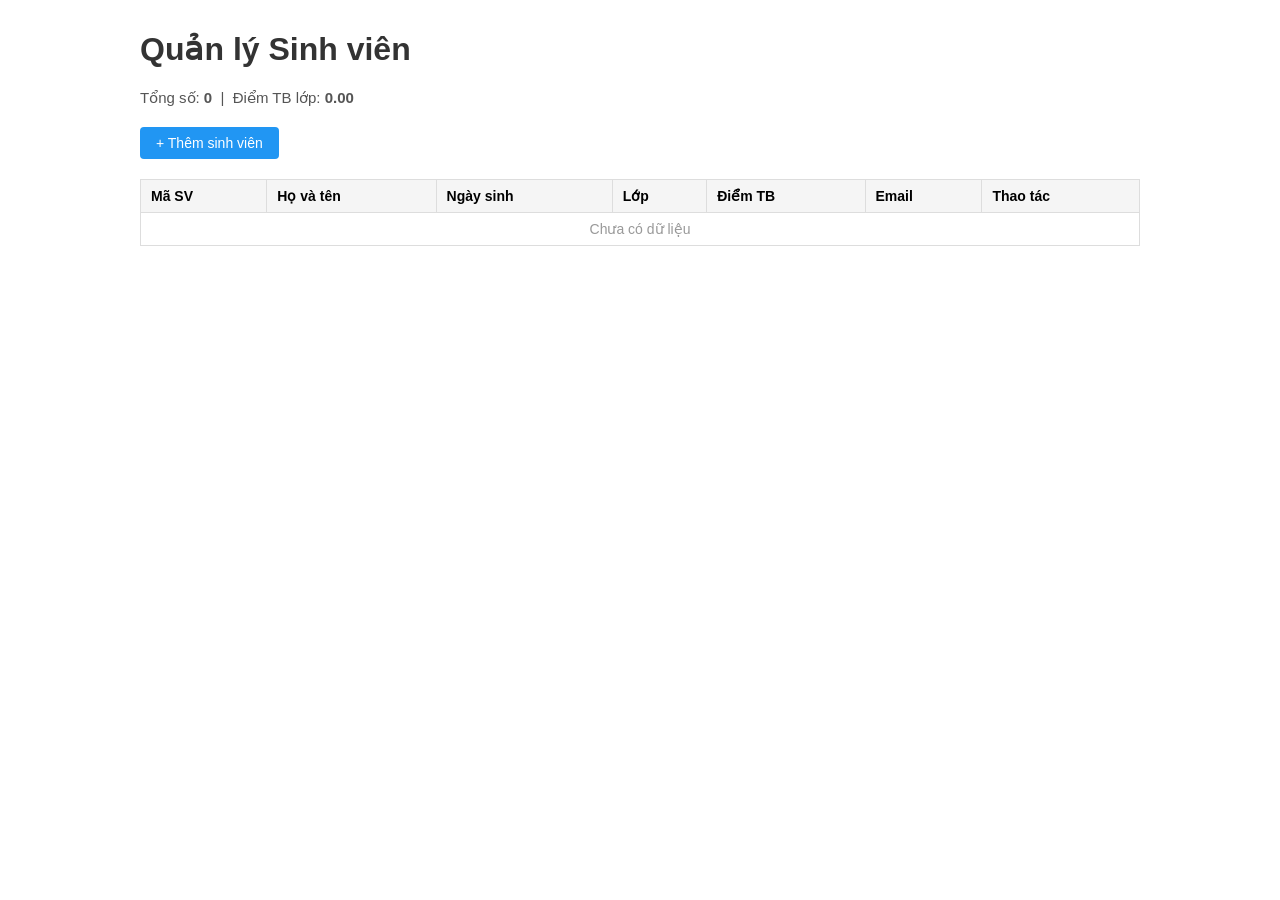
<file: BTTH03/Bai1/index.html>
<!doctype html>
<html lang="vi">
  <head>
    <meta charset="UTF-8" />
    <title>Quản lý Sinh viên</title>
    <link rel="stylesheet" href="style.css" />
  </head>
  <body>
    <h1>Quản lý Sinh viên</h1>

    <!-- Thống kê -->
    <div id="thong-ke">
      <span>Tổng số: <strong id="tong-so">0</strong></span>
      &nbsp;|&nbsp;
      <span>Điểm TB lớp: <strong id="diem-tb">0.00</strong></span>
    </div>

    <!-- Nút thêm -->
    <button id="btn-them" onclick="moForm(null)">+ Thêm sinh viên</button>

    <!-- Thông báo -->
    <div id="thong-bao"></div>

    <!-- Bảng danh sách -->
    <table>
      <thead>
        <tr>
          <th>Mã SV</th>
          <th>Họ và tên</th>
          <th>Ngày sinh</th>
          <th>Lớp</th>
          <th>Điểm TB</th>
          <th>Email</th>
          <th>Thao tác</th>
        </tr>
      </thead>
      <tbody id="bang-sv"></tbody>
    </table>

    <!-- Popup Form -->
    <div id="overlay" style="display: none">
      <div id="popup">
        <h2 id="tieu-de-form">Thêm sinh viên</h2>

        <div class="form-group">
          <label>Mã SV *</label>
          <input type="text" id="masv" placeholder="VD: SV001" />
          <span class="loi" id="loi-masv"></span>
        </div>

        <div class="form-group">
          <label>Họ và tên *</label>
          <input type="text" id="hoten" placeholder="Nguyễn Văn A" />
          <span class="loi" id="loi-hoten"></span>
        </div>

        <div class="form-group">
          <label>Ngày sinh *</label>
          <input type="date" id="ngaysinh" />
          <span class="loi" id="loi-ngaysinh"></span>
        </div>

        <div class="form-group">
          <label>Lớp *</label>
          <input type="text" id="lop" placeholder="VD: K66A" />
          <span class="loi" id="loi-lop"></span>
        </div>

        <div class="form-group">
          <label>Điểm TB *</label>
          <input type="number" id="diem" placeholder="0 - 10" step="0.1" min="0" max="10" />
          <span class="loi" id="loi-diem"></span>
        </div>

        <div class="form-group">
          <label>Email *</label>
          <input type="text" id="email" placeholder="example@email.com" />
          <span class="loi" id="loi-email"></span>
        </div>

        <div id="btn-group">
          <button id="btn-luu" onclick="luuSinhVien()">Lưu</button>
          <button id="btn-huy" onclick="dongForm()">Hủy</button>
        </div>
      </div>
    </div>

    <script src="app.js"></script>
  </body>
</html>
</file>
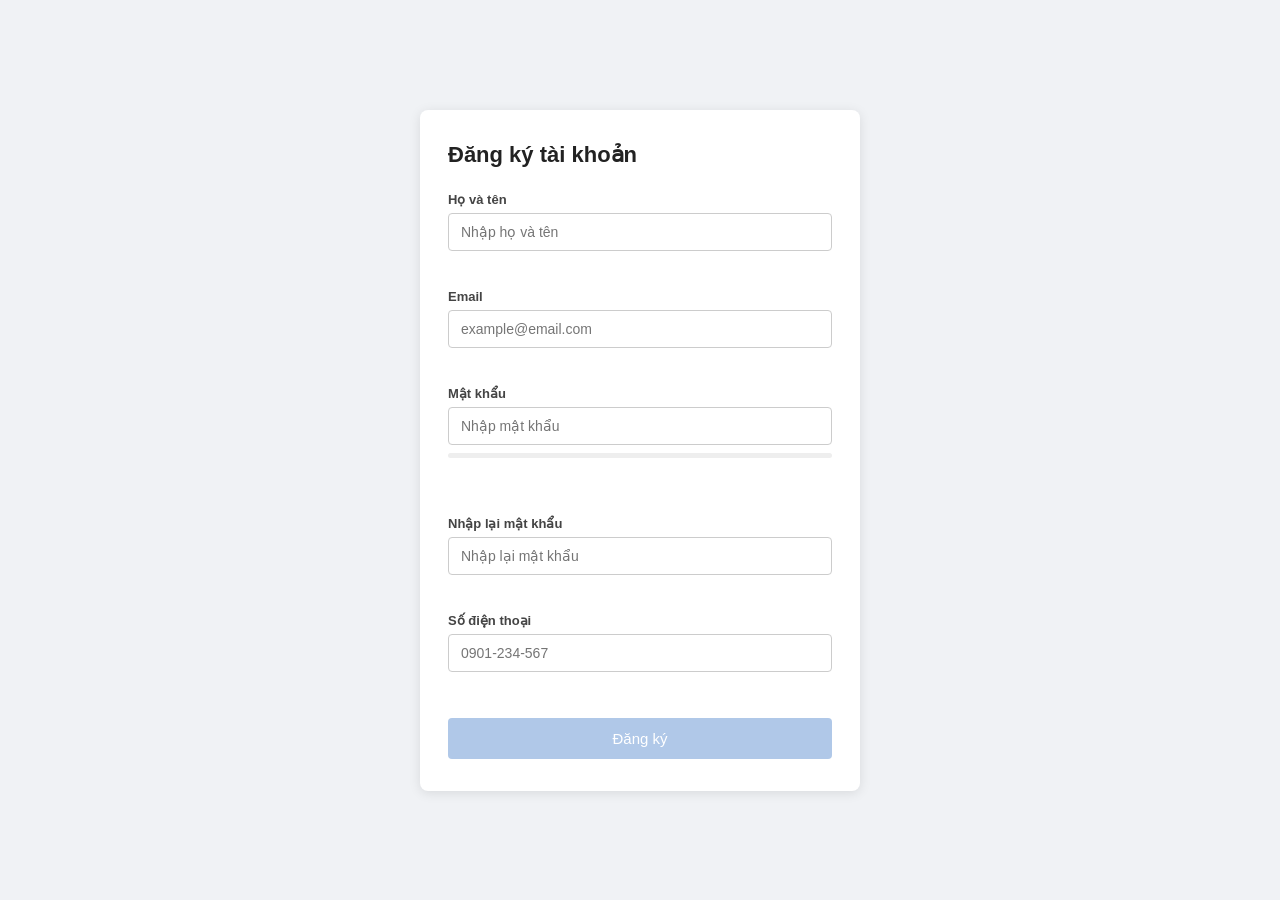
<file: PBT_09/form_validator/index.html>
<!doctype html>
<html lang="vi">
  <head>
    <meta charset="UTF-8" />
    <meta name="viewport" content="width=device-width, initial-scale=1.0" />
    <title>Đăng ký</title>
    <link rel="stylesheet" href="style.css" />
  </head>
  <body>
    <div class="container">
      <h1>Đăng ký tài khoản</h1>

      <form id="registerForm" novalidate>
        <!-- Họ tên -->
        <div class="field">
          <label for="name">Họ và tên</label>
          <div class="input-wrap">
            <input type="text" id="name" placeholder="Nhập họ và tên" />
            <span class="icon" id="nameIcon"></span>
          </div>
          <p class="error" id="nameError"></p>
        </div>

        <!-- Email -->
        <div class="field">
          <label for="email">Email</label>
          <div class="input-wrap">
            <input type="text" id="email" placeholder="example@email.com" />
            <span class="icon" id="emailIcon"></span>
          </div>
          <p class="error" id="emailError"></p>
        </div>

        <!-- Password -->
        <div class="field">
          <label for="password">Mật khẩu</label>
          <div class="input-wrap">
            <input type="password" id="password" placeholder="Nhập mật khẩu" />
            <span class="icon" id="passwordIcon"></span>
          </div>
          <div class="strength-bar">
            <div class="strength-fill" id="strengthFill"></div>
          </div>
          <p class="strength-label" id="strengthLabel"></p>
          <p class="error" id="passwordError"></p>
        </div>

        <!-- Confirm password -->
        <div class="field">
          <label for="confirm">Nhập lại mật khẩu</label>
          <div class="input-wrap">
            <input type="password" id="confirm" placeholder="Nhập lại mật khẩu" />
            <span class="icon" id="confirmIcon"></span>
          </div>
          <p class="error" id="confirmError"></p>
        </div>

        <!-- Phone -->
        <div class="field">
          <label for="phone">Số điện thoại</label>
          <div class="input-wrap">
            <input type="text" id="phone" placeholder="0901-234-567" maxlength="12" />
            <span class="icon" id="phoneIcon"></span>
          </div>
          <p class="error" id="phoneError"></p>
        </div>

        <button type="submit" id="submitBtn" disabled>Đăng ký</button>
      </form>
    </div>

    <!-- Modal -->
    <div class="modal-overlay hidden" id="modalOverlay">
      <div class="modal">
        <h2>🎉 Đăng ký thành công!</h2>
        <div id="modalInfo"></div>
        <button id="modalClose">Đóng</button>
      </div>
    </div>

    <script src="app.js"></script>
  </body>
</html>
</file>
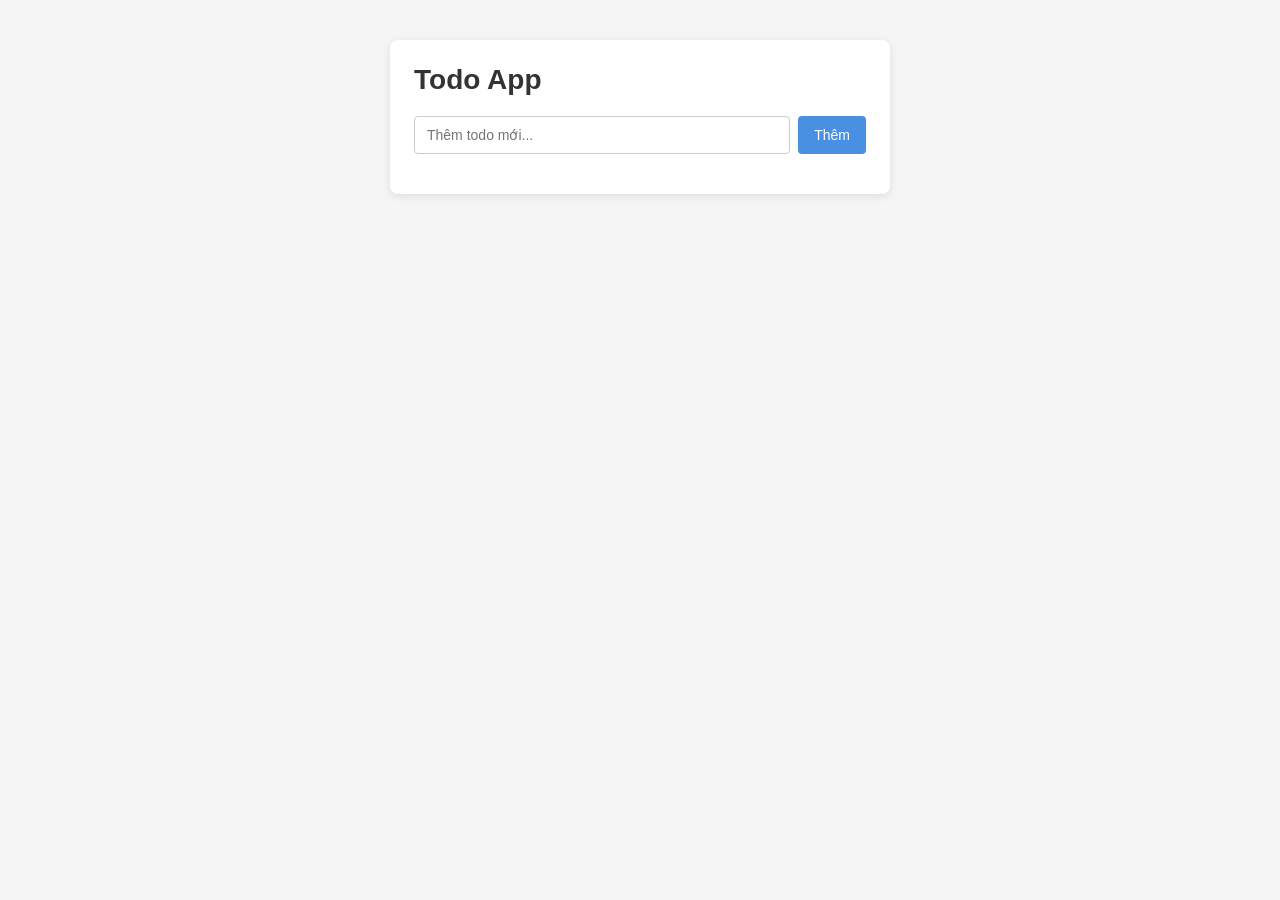
<file: PBT_09/todo_app/index.html>
<!doctype html>
<html lang="vi">
  <head>
    <meta charset="UTF-8" />
    <meta name="viewport" content="width=device-width, initial-scale=1.0" />
    <title>Todo App</title>
    <link rel="stylesheet" href="style.css" />
  </head>
  <body>
    <div class="app">
      <h1>Todo App</h1>

      <div class="input-row">
        <input type="text" id="todoInput" placeholder="Thêm todo mới..." />
        <button id="addBtn">Thêm</button>
      </div>

      <ul id="todoList"></ul>

      <div id="footer" class="footer hidden">
        <span id="itemCount">0 items left</span>

        <div class="filters">
          <button class="filter-btn active" data-filter="all">All</button>
          <button class="filter-btn" data-filter="active">Active</button>
          <button class="filter-btn" data-filter="completed">Completed</button>
        </div>

        <button id="clearCompleted">Clear completed</button>
      </div>
    </div>

    <script src="app.js"></script>
  </body>
</html>
</file>
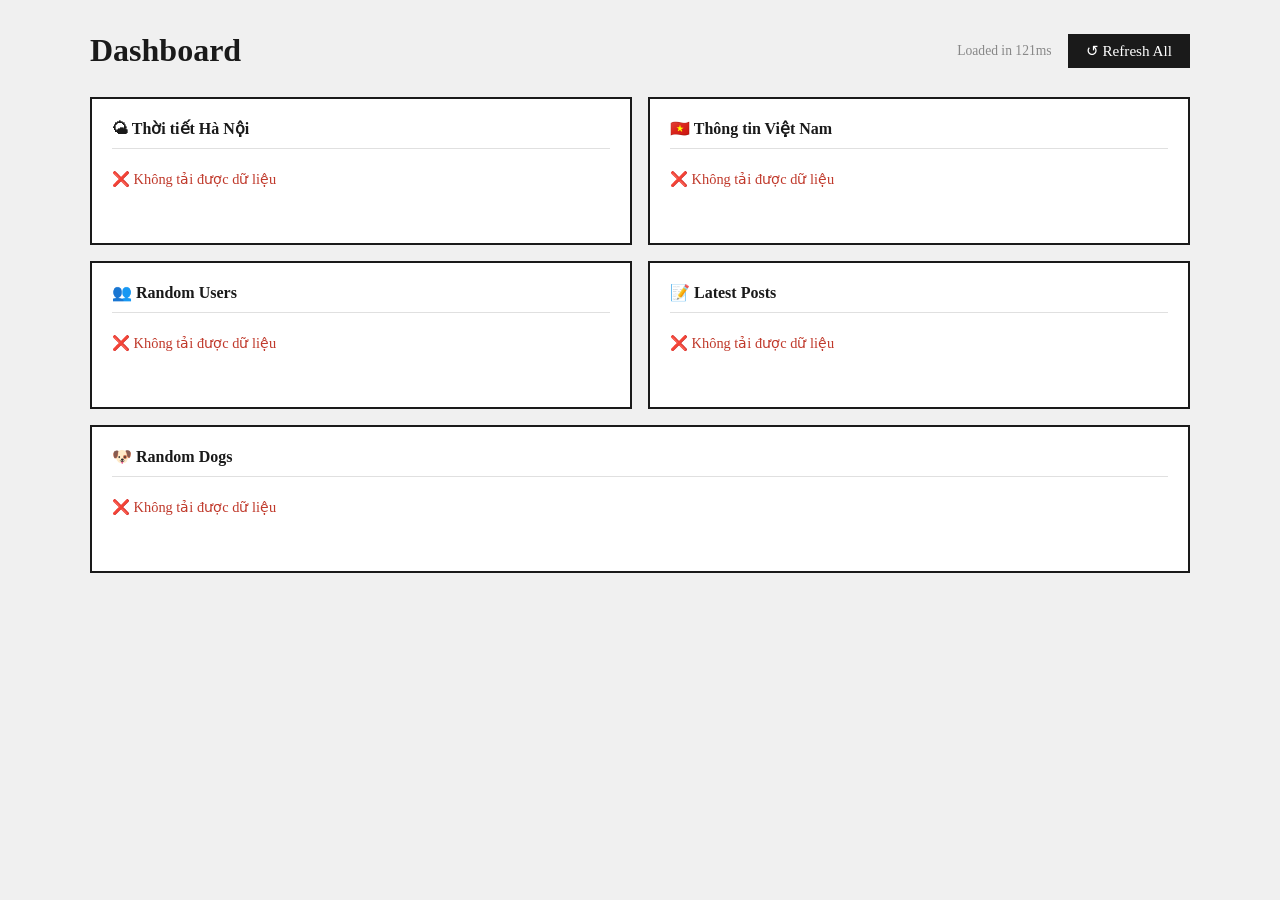
<file: PBT_10/dashboard/index.html>
<!doctype html>
<html lang="vi">
  <head>
    <meta charset="UTF-8" />
    <meta name="viewport" content="width=device-width, initial-scale=1.0" />
    <title>Dashboard</title>
    <link rel="stylesheet" href="style.css" />
  </head>
  <body>
    <div class="container">
      <div class="header">
        <h1>Dashboard</h1>
        <div class="header-right">
          <span id="load-time"></span>
          <button id="refresh-btn">↺ Refresh All</button>
        </div>
      </div>

      <div class="grid">
        <!-- Widget 1: Weather -->
        <div class="widget" id="widget-weather">
          <div class="widget-title">🌤 Thời tiết Hà Nội</div>
          <div class="widget-body" id="body-weather">
            <div class="skeleton-line"></div>
            <div class="skeleton-line short"></div>
          </div>
        </div>

        <!-- Widget 2: Vietnam Info -->
        <div class="widget" id="widget-country">
          <div class="widget-title">🇻🇳 Thông tin Việt Nam</div>
          <div class="widget-body" id="body-country">
            <div class="skeleton-line"></div>
            <div class="skeleton-line short"></div>
          </div>
        </div>

        <!-- Widget 3: Random Users -->
        <div class="widget" id="widget-users">
          <div class="widget-title">👥 Random Users</div>
          <div class="widget-body" id="body-users">
            <div class="skeleton-line"></div>
            <div class="skeleton-line"></div>
            <div class="skeleton-line short"></div>
          </div>
        </div>

        <!-- Widget 4: Latest Posts -->
        <div class="widget" id="widget-posts">
          <div class="widget-title">📝 Latest Posts</div>
          <div class="widget-body" id="body-posts">
            <div class="skeleton-line"></div>
            <div class="skeleton-line"></div>
            <div class="skeleton-line short"></div>
          </div>
        </div>

        <!-- Widget 5: Dog Images -->
        <div class="widget wide" id="widget-dogs">
          <div class="widget-title">🐶 Random Dogs</div>
          <div class="widget-body" id="body-dogs">
            <div class="skeleton-line"></div>
          </div>
        </div>
      </div>
    </div>

    <script src="app.js"></script>
  </body>
</html>
</file>
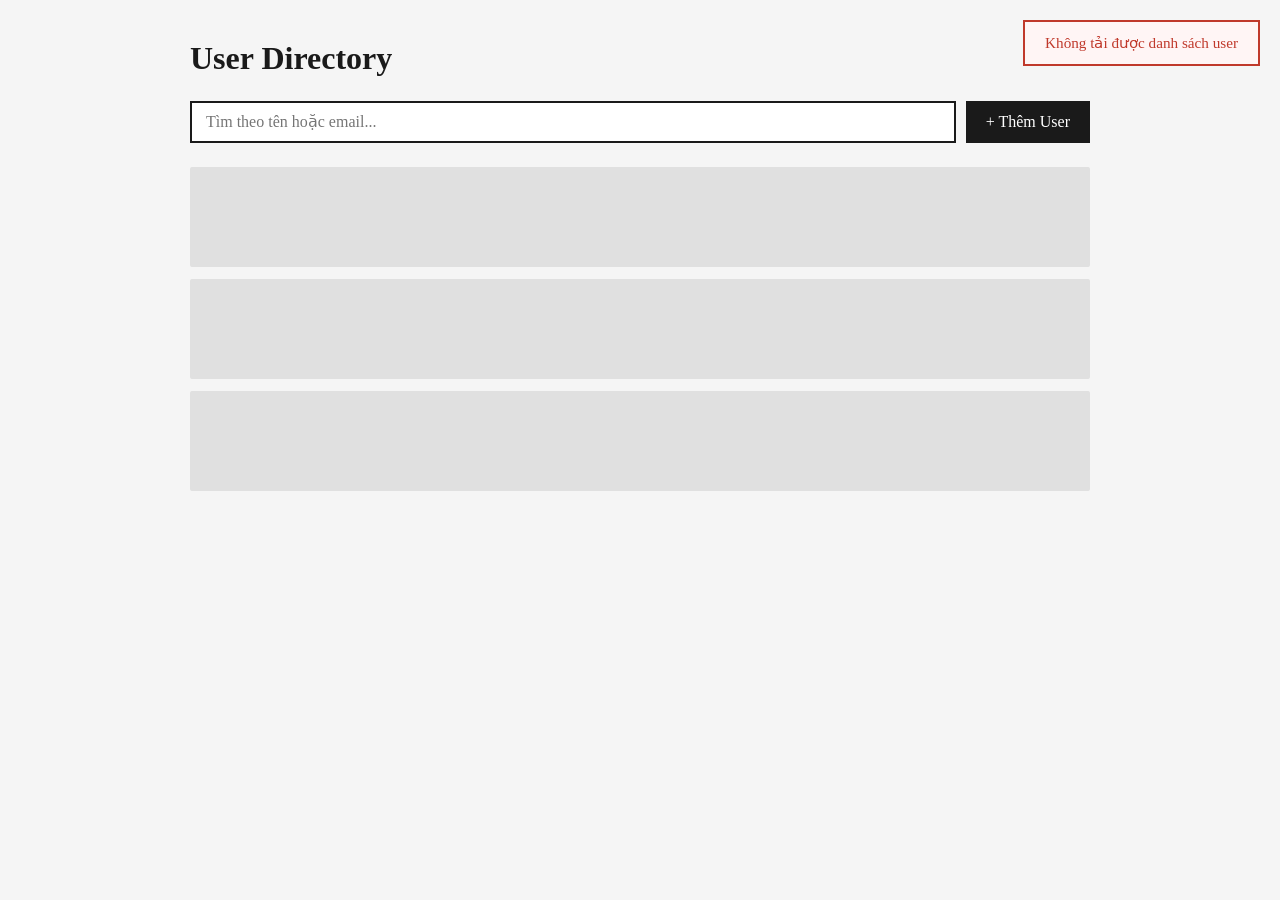
<file: PBT_10/user_directory/index.html>
<!doctype html>
<html lang="vi">
  <head>
    <meta charset="UTF-8" />
    <meta name="viewport" content="width=device-width, initial-scale=1.0" />
    <title>User Directory</title>
    <link rel="stylesheet" href="style.css" />
  </head>
  <body>
    <div id="toast"></div>

    <div class="container">
      <h1>User Directory</h1>

      <div class="toolbar">
        <input id="search-input" type="text" placeholder="Tìm theo tên hoặc email..." />
        <button id="add-btn">+ Thêm User</button>
      </div>

      <div id="user-list"></div>
    </div>

    <!-- Modal Form -->
    <div id="modal-overlay" style="display: none">
      <div class="modal">
        <h2 id="modal-title">Thêm User</h2>
        <input id="form-name" type="text" placeholder="Họ tên" />
        <input id="form-email" type="email" placeholder="Email" />
        <input id="form-phone" type="text" placeholder="Số điện thoại" />
        <input id="form-website" type="text" placeholder="Website" />
        <div class="modal-actions">
          <button id="form-cancel">Hủy</button>
          <button id="form-submit">Lưu</button>
        </div>
      </div>
    </div>

    <script src="api.js"></script>
    <script src="app.js"></script>
  </body>
</html>
</file>
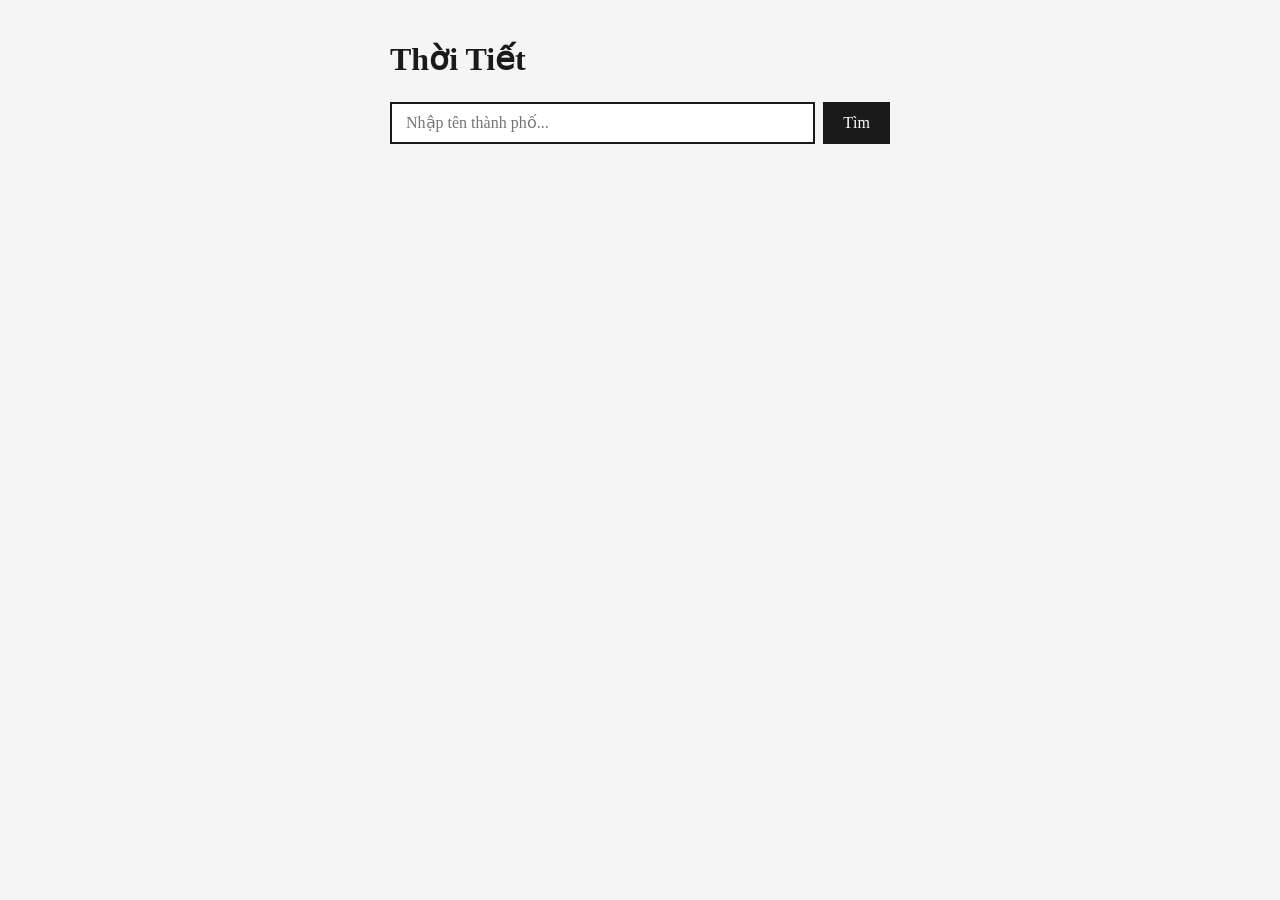
<file: PBT_10/weather_app/index.html>
<!doctype html>
<html lang="vi">
  <head>
    <meta charset="UTF-8" />
    <meta name="viewport" content="width=device-width, initial-scale=1.0" />
    <title>Thời Tiết</title>
    <link rel="stylesheet" href="style.css" />
  </head>
  <body>
    <div class="container">
      <h1>Thời Tiết</h1>

      <div class="search-row">
        <input id="city-input" type="text" placeholder="Nhập tên thành phố..." />
        <button id="search-btn">Tìm</button>
      </div>

      <div id="result"></div>

      <div id="history-section" style="display: none">
        <p class="history-title">Tìm kiếm gần đây</p>
        <div id="history-list"></div>
      </div>
    </div>

    <script src="app.js"></script>
  </body>
</html>
</file>
<file: BTTH03/Bai1/style.css>
body {
  font-family: Arial, sans-serif;
  max-width: 1000px;
  margin: 30px auto;
  padding: 0 20px;
}

h1 {
  color: #333;
}

#thong-ke {
  margin: 10px 0;
  font-size: 15px;
  color: #555;
}

#btn-them {
  margin: 10px 0;
  padding: 8px 16px;
  background: #2196f3;
  color: white;
  border: none;
  border-radius: 4px;
  cursor: pointer;
  font-size: 14px;
}

#btn-them:hover {
  background: #1976d2;
}

#thong-bao {
  margin: 8px 0;
  padding: 8px 12px;
  border-radius: 4px;
  display: none;
}

#thong-bao.success {
  background: #e8f5e9;
  color: #2e7d32;
  border: 1px solid #a5d6a7;
  display: block;
}

#thong-bao.error {
  background: #ffebee;
  color: #c62828;
  border: 1px solid #ef9a9a;
  display: block;
}

/* Bảng */
table {
  width: 100%;
  border-collapse: collapse;
  margin-top: 10px;
}

th,
td {
  border: 1px solid #ddd;
  padding: 8px 10px;
  text-align: left;
  font-size: 14px;
}

th {
  background: #f5f5f5;
  font-weight: bold;
}

tr:hover {
  background: #fafafa;
}

.btn-sua {
  padding: 4px 10px;
  background: #ff9800;
  color: white;
  border: none;
  border-radius: 3px;
  cursor: pointer;
  margin-right: 4px;
}

.btn-xoa {
  padding: 4px 10px;
  background: #f44336;
  color: white;
  border: none;
  border-radius: 3px;
  cursor: pointer;
}

/* Popup */
#overlay {
  position: fixed;
  top: 0;
  left: 0;
  width: 100%;
  height: 100%;
  background: rgba(0, 0, 0, 0.5);
  display: flex;
  align-items: center;
  justify-content: center;
}

#popup {
  background: white;
  padding: 24px;
  border-radius: 6px;
  width: 400px;
}

#popup h2 {
  margin: 0 0 16px 0;
  font-size: 18px;
  color: #333;
}

.form-group {
  margin-bottom: 12px;
}

.form-group label {
  display: block;
  font-size: 13px;
  margin-bottom: 4px;
  color: #555;
}

.form-group input {
  width: 100%;
  padding: 7px 10px;
  border: 1px solid #ccc;
  border-radius: 4px;
  font-size: 14px;
  box-sizing: border-box;
}

.form-group input.invalid {
  border-color: #f44336;
}

.loi {
  color: #f44336;
  font-size: 12px;
  display: block;
  margin-top: 2px;
}

#btn-group {
  display: flex;
  gap: 8px;
  margin-top: 16px;
}

#btn-luu {
  padding: 8px 20px;
  background: #4caf50;
  color: white;
  border: none;
  border-radius: 4px;
  cursor: pointer;
  font-size: 14px;
}

#btn-luu:hover {
  background: #388e3c;
}

#btn-huy {
  padding: 8px 20px;
  background: #9e9e9e;
  color: white;
  border: none;
  border-radius: 4px;
  cursor: pointer;
  font-size: 14px;
}

#btn-huy:hover {
  background: #757575;
}
</file>
<file: PBT_09/form_validator/style.css>
* {
  box-sizing: border-box;
  margin: 0;
  padding: 0;
}

body {
  font-family: sans-serif;
  background: #f0f2f5;
  min-height: 100vh;
  display: flex;
  align-items: center;
  justify-content: center;
  padding: 24px 16px;
}

.container {
  background: #fff;
  border-radius: 8px;
  padding: 32px 28px;
  width: 100%;
  max-width: 440px;
  box-shadow: 0 2px 12px rgba(0, 0, 0, 0.1);
}

h1 {
  font-size: 22px;
  margin-bottom: 24px;
  color: #222;
}

.field {
  margin-bottom: 18px;
}

label {
  display: block;
  font-size: 13px;
  font-weight: 600;
  color: #444;
  margin-bottom: 6px;
}

.input-wrap {
  position: relative;
}

.input-wrap input {
  width: 100%;
  padding: 10px 36px 10px 12px;
  border: 1px solid #ccc;
  border-radius: 4px;
  font-size: 14px;
  outline: none;
  transition: border-color 0.2s;
}

.input-wrap input:focus {
  border-color: #4a90e2;
}

.input-wrap input.valid {
  border-color: #27ae60;
}

.input-wrap input.invalid {
  border-color: #e74c3c;
}

.icon {
  position: absolute;
  right: 10px;
  top: 50%;
  transform: translateY(-50%);
  font-size: 15px;
}

.error {
  font-size: 12px;
  color: #e74c3c;
  margin-top: 4px;
  min-height: 16px;
}

/* Strength bar */
.strength-bar {
  height: 5px;
  background: #eee;
  border-radius: 4px;
  margin-top: 8px;
  overflow: hidden;
}

.strength-fill {
  height: 100%;
  width: 0%;
  border-radius: 4px;
  transition:
    width 0.3s,
    background 0.3s;
}

.strength-label {
  font-size: 12px;
  margin-top: 4px;
  min-height: 16px;
  font-weight: 600;
}

/* Submit */
#submitBtn {
  width: 100%;
  padding: 12px;
  background: #4a90e2;
  color: #fff;
  border: none;
  border-radius: 4px;
  font-size: 15px;
  cursor: pointer;
  margin-top: 8px;
  transition: background 0.2s;
}

#submitBtn:hover:not(:disabled) {
  background: #357abd;
}

#submitBtn:disabled {
  background: #b0c8e8;
  cursor: not-allowed;
}

/* Modal */
.modal-overlay {
  position: fixed;
  inset: 0;
  background: rgba(0, 0, 0, 0.45);
  display: flex;
  align-items: center;
  justify-content: center;
  z-index: 100;
}

.modal-overlay.hidden {
  display: none;
}

.modal {
  background: #fff;
  border-radius: 8px;
  padding: 28px 24px;
  max-width: 380px;
  width: 90%;
}

.modal h2 {
  font-size: 20px;
  margin-bottom: 16px;
  color: #222;
}

#modalInfo p {
  font-size: 14px;
  color: #444;
  margin-bottom: 8px;
}

#modalInfo span {
  font-weight: 600;
  color: #222;
}

#modalClose {
  margin-top: 20px;
  width: 100%;
  padding: 10px;
  background: #4a90e2;
  color: #fff;
  border: none;
  border-radius: 4px;
  font-size: 14px;
  cursor: pointer;
}

#modalClose:hover {
  background: #357abd;
}
</file>
<file: PBT_09/todo_app/style.css>
* {
  box-sizing: border-box;
  margin: 0;
  padding: 0;
}

body {
  font-family: sans-serif;
  background: #f5f5f5;
  padding: 40px 16px;
}

.app {
  max-width: 500px;
  margin: 0 auto;
  background: #fff;
  border-radius: 8px;
  padding: 24px;
  box-shadow: 0 2px 8px rgba(0, 0, 0, 0.1);
}

h1 {
  margin-bottom: 20px;
  font-size: 28px;
  color: #333;
}

.input-row {
  display: flex;
  gap: 8px;
  margin-bottom: 16px;
}

.input-row input {
  flex: 1;
  padding: 10px 12px;
  border: 1px solid #ccc;
  border-radius: 4px;
  font-size: 14px;
  outline: none;
}

.input-row input:focus {
  border-color: #4a90e2;
}

.input-row button {
  padding: 10px 16px;
  background: #4a90e2;
  color: #fff;
  border: none;
  border-radius: 4px;
  cursor: pointer;
  font-size: 14px;
}

.input-row button:hover {
  background: #357abd;
}

#todoList {
  list-style: none;
  margin-bottom: 8px;
}

.todo-item {
  display: flex;
  align-items: center;
  gap: 10px;
  padding: 10px 8px;
  border-bottom: 1px solid #eee;
}

.todo-item.hidden {
  display: none;
}

.todo-text {
  flex: 1;
  cursor: pointer;
  font-size: 14px;
  color: #333;
}

.todo-item.completed .todo-text {
  text-decoration: line-through;
  color: #aaa;
}

.edit-input {
  flex: 1;
  padding: 4px 8px;
  font-size: 14px;
  border: 1px solid #4a90e2;
  border-radius: 4px;
  outline: none;
}

.delete-btn {
  background: none;
  border: none;
  cursor: pointer;
  font-size: 14px;
  color: #aaa;
}

.delete-btn:hover {
  color: #e74c3c;
}

.footer {
  display: flex;
  align-items: center;
  justify-content: space-between;
  padding: 10px 8px 0;
  font-size: 13px;
  color: #888;
  flex-wrap: wrap;
  gap: 8px;
}

.footer.hidden {
  display: none;
}

.filters {
  display: flex;
  gap: 4px;
}

.filter-btn {
  background: none;
  border: 1px solid transparent;
  border-radius: 4px;
  padding: 3px 8px;
  cursor: pointer;
  font-size: 13px;
  color: #888;
}

.filter-btn:hover {
  color: #333;
}

.filter-btn.active {
  border-color: #4a90e2;
  color: #4a90e2;
}

#clearCompleted {
  background: none;
  border: none;
  cursor: pointer;
  font-size: 13px;
  color: #888;
}

#clearCompleted:hover {
  color: #e74c3c;
}
</file>
<file: PBT_10/dashboard/style.css>
* {
  box-sizing: border-box;
  margin: 0;
  padding: 0;
  font-family: "Times New Roman", Times, serif;
}

body {
  background: #f0f0f0;
  color: #1a1a1a;
  min-height: 100vh;
  padding: 32px 16px;
}

.container {
  max-width: 1100px;
  margin: 0 auto;
}

/* Header */
.header {
  display: flex;
  justify-content: space-between;
  align-items: center;
  margin-bottom: 28px;
  flex-wrap: wrap;
  gap: 12px;
}

h1 {
  font-size: 2rem;
  color: #1a1a1a;
}

.header-right {
  display: flex;
  align-items: center;
  gap: 16px;
}

#load-time {
  font-size: 0.85rem;
  color: #888;
}

#refresh-btn {
  padding: 8px 18px;
  background: #1a1a1a;
  color: #fff;
  border: none;
  font-size: 0.95rem;
  cursor: pointer;
}

#refresh-btn:hover {
  background: #444;
}
#refresh-btn:disabled {
  background: #aaa;
  cursor: not-allowed;
}

/* Grid */
.grid {
  display: grid;
  grid-template-columns: repeat(2, 1fr);
  gap: 16px;
}

.widget.wide {
  grid-column: 1 / -1;
}

@media (max-width: 600px) {
  .grid {
    grid-template-columns: 1fr;
  }
  .widget.wide {
    grid-column: auto;
  }
}

/* Widget */
.widget {
  background: #fff;
  border: 2px solid #1a1a1a;
  padding: 20px;
}

.widget-title {
  font-size: 1rem;
  font-weight: bold;
  color: #1a1a1a;
  margin-bottom: 14px;
  padding-bottom: 10px;
  border-bottom: 1px solid #e0e0e0;
}

.widget-body {
  min-height: 60px;
}

/* Skeleton */
.skeleton-line {
  height: 14px;
  background: #e0e0e0;
  border-radius: 2px;
  margin-bottom: 10px;
  animation: pulse 1.2s ease-in-out infinite;
}

.skeleton-line.short {
  width: 60%;
}

@keyframes pulse {
  0%,
  100% {
    opacity: 1;
  }
  50% {
    opacity: 0.4;
  }
}

/* Error state */
.widget-error {
  color: #c0392b;
  font-size: 0.9rem;
  padding: 8px 0;
}

/* Weather */
.weather-temp {
  font-size: 2.5rem;
  color: #1a1a1a;
  margin-bottom: 6px;
}

.weather-detail {
  font-size: 0.9rem;
  color: #555;
  margin-bottom: 4px;
}

/* Country */
.country-row {
  font-size: 0.9rem;
  color: #333;
  margin-bottom: 6px;
  display: flex;
  gap: 8px;
}

.country-label {
  color: #888;
  min-width: 100px;
}

/* Users */
.user-row {
  display: flex;
  align-items: center;
  gap: 10px;
  margin-bottom: 10px;
}

.user-avatar {
  width: 36px;
  height: 36px;
  border-radius: 50%;
  object-fit: cover;
  border: 1px solid #ddd;
}

.user-name {
  font-size: 0.9rem;
  color: #1a1a1a;
}
.user-email {
  font-size: 0.8rem;
  color: #888;
}

/* Posts */
.post-item {
  border-left: 3px solid #1a1a1a;
  padding-left: 10px;
  margin-bottom: 10px;
}

.post-title {
  font-size: 0.88rem;
  color: #1a1a1a;
  line-height: 1.4;
  display: -webkit-box;
  -webkit-box-orient: vertical;
  overflow: hidden;
}

/* Dogs */
.dog-grid {
  display: grid;
  grid-template-columns: repeat(5, 1fr);
  gap: 10px;
}

@media (max-width: 600px) {
  .dog-grid {
    grid-template-columns: repeat(2, 1fr);
  }
}

.dog-grid img {
  width: 100%;
  aspect-ratio: 1;
  object-fit: cover;
  display: block;
  border: 1px solid #ddd;
}
</file>
<file: PBT_10/user_directory/style.css>
* {
  box-sizing: border-box;
  margin: 0;
  padding: 0;
  font-family: "Times New Roman", Times, serif;
}

body {
  background: #f5f5f5;
  color: #1a1a1a;
  min-height: 100vh;
  padding: 40px 16px;
}

.container {
  max-width: 900px;
  margin: 0 auto;
}

h1 {
  font-size: 2rem;
  margin-bottom: 24px;
  color: #1a1a1a;
}

/* Toolbar */
.toolbar {
  display: flex;
  gap: 10px;
  margin-bottom: 24px;
}

.toolbar input {
  flex: 1;
  padding: 10px 14px;
  border: 2px solid #1a1a1a;
  background: #fff;
  color: #1a1a1a;
  font-size: 1rem;
  outline: none;
}

.toolbar button {
  padding: 10px 20px;
  background: #1a1a1a;
  color: #fff;
  border: none;
  font-size: 1rem;
  cursor: pointer;
  white-space: nowrap;
}

.toolbar button:hover {
  background: #444;
}

/* Skeleton */
.skeleton-card {
  background: #e0e0e0;
  height: 100px;
  margin-bottom: 12px;
  border-radius: 2px;
  animation: pulse 1.2s ease-in-out infinite;
}

@keyframes pulse {
  0%,
  100% {
    opacity: 1;
  }
  50% {
    opacity: 0.4;
  }
}

/* User cards */
.user-card {
  background: #fff;
  border: 2px solid #1a1a1a;
  padding: 16px 20px;
  margin-bottom: 12px;
  display: flex;
  justify-content: space-between;
  align-items: center;
  gap: 12px;
}

.user-info {
  flex: 1;
}

.user-name {
  font-size: 1.1rem;
  font-weight: bold;
  color: #1a1a1a;
  margin-bottom: 4px;
}

.user-email,
.user-phone,
.user-website {
  font-size: 0.9rem;
  color: #555;
  margin-bottom: 2px;
}

.user-actions {
  display: flex;
  gap: 8px;
  flex-shrink: 0;
}

.btn-edit {
  padding: 6px 14px;
  background: #fff;
  color: #1a1a1a;
  border: 1px solid #1a1a1a;
  cursor: pointer;
  font-size: 0.9rem;
}

.btn-edit:hover {
  background: #f0f0f0;
}

.btn-delete {
  padding: 6px 14px;
  background: #c0392b;
  color: #fff;
  border: none;
  cursor: pointer;
  font-size: 0.9rem;
}

.btn-delete:hover {
  background: #a93226;
}

.empty-state {
  text-align: center;
  color: #888;
  padding: 40px;
  font-size: 1rem;
}

/* Modal */
#modal-overlay {
  position: fixed;
  inset: 0;
  background: rgba(0, 0, 0, 0.5);
  display: flex;
  justify-content: center;
  align-items: center;
  z-index: 100;
}

.modal {
  background: #fff;
  border: 2px solid #1a1a1a;
  padding: 28px;
  width: 100%;
  max-width: 420px;
}

.modal h2 {
  font-size: 1.4rem;
  margin-bottom: 16px;
  color: #1a1a1a;
}

.modal input {
  display: block;
  width: 100%;
  padding: 10px 12px;
  border: 2px solid #ccc;
  background: #fff;
  color: #1a1a1a;
  font-size: 1rem;
  margin-bottom: 12px;
  outline: none;
}

.modal input:focus {
  border-color: #1a1a1a;
}

.modal-actions {
  display: flex;
  gap: 8px;
  justify-content: flex-end;
  margin-top: 4px;
}

#form-cancel {
  padding: 8px 18px;
  background: #fff;
  color: #1a1a1a;
  border: 1px solid #1a1a1a;
  cursor: pointer;
  font-size: 1rem;
}

#form-submit {
  padding: 8px 18px;
  background: #1a1a1a;
  color: #fff;
  border: none;
  cursor: pointer;
  font-size: 1rem;
}

#form-submit:hover {
  background: #444;
}

/* Toast */
#toast {
  position: fixed;
  top: 20px;
  right: 20px;
  padding: 12px 20px;
  font-size: 0.95rem;
  border: 2px solid;
  display: none;
  z-index: 200;
  max-width: 300px;
}

#toast.success {
  background: #eafaf1;
  color: #1e8449;
  border-color: #1e8449;
}

#toast.error {
  background: #fff5f5;
  color: #c0392b;
  border-color: #c0392b;
}
</file>
<file: PBT_10/weather_app/style.css>
* {
  box-sizing: border-box;
  margin: 0;
  padding: 0;
  font-family: "Times New Roman", Times, serif;
}

body {
  background: #f5f5f5;
  color: #1a1a1a;
  min-height: 100vh;
  display: flex;
  justify-content: center;
  padding: 40px 16px;
}

.container {
  width: 100%;
  max-width: 500px;
}

h1 {
  font-size: 2rem;
  color: #1a1a1a;
  margin-bottom: 24px;
}

.search-row {
  display: flex;
  gap: 8px;
  margin-bottom: 24px;
}

input {
  flex: 1;
  padding: 10px 14px;
  border: 2px solid #1a1a1a;
  background: #ffffff;
  color: #1a1a1a;
  font-size: 1rem;
  outline: none;
}

button {
  padding: 10px 20px;
  background: #1a1a1a;
  color: #ffffff;
  border: none;
  font-size: 1rem;
  cursor: pointer;
}

button:hover {
  background: #444;
}

/* Result */
#result {
  margin-bottom: 24px;
}

.loading {
  display: flex;
  align-items: center;
  gap: 10px;
  color: #555;
  font-size: 1rem;
}

.loading-spinner {
  width: 18px;
  height: 18px;
  border: 2px solid #ccc;
  border-top-color: #1a1a1a;
  border-radius: 50%;
  animation: spin 0.7s linear infinite;
}

@keyframes spin {
  to {
    transform: rotate(360deg);
  }
}

.weather-card {
  border: 2px solid #1a1a1a;
  padding: 24px;
  background: #ffffff;
  color: #1a1a1a;
}

.weather-icon {
  font-size: 3rem;
  margin-bottom: 8px;
}

.weather-city {
  font-size: 1.4rem;
  font-weight: bold;
  color: #1a1a1a;
  margin-bottom: 6px;
}

.weather-temp {
  font-size: 2.8rem;
  color: #1a1a1a;
  margin-bottom: 6px;
}

.weather-desc {
  font-size: 1rem;
  color: #444;
  margin-bottom: 4px;
}

.weather-humidity {
  font-size: 1rem;
  color: #444;
}

.error-box {
  border: 2px solid #c0392b;
  padding: 14px;
  background: #fff5f5;
  color: #c0392b;
  font-size: 1rem;
}

/* History */
.history-title {
  font-size: 0.85rem;
  text-transform: uppercase;
  letter-spacing: 1px;
  color: #888;
  margin-bottom: 10px;
}

#history-list {
  display: flex;
  flex-wrap: wrap;
  gap: 8px;
}

.history-btn {
  padding: 6px 14px;
  border: 1px solid #1a1a1a;
  background: #ffffff;
  color: #1a1a1a;
  font-size: 0.9rem;
  cursor: pointer;
}

.history-btn:hover {
  background: #1a1a1a;
  color: #ffffff;
}
</file>
